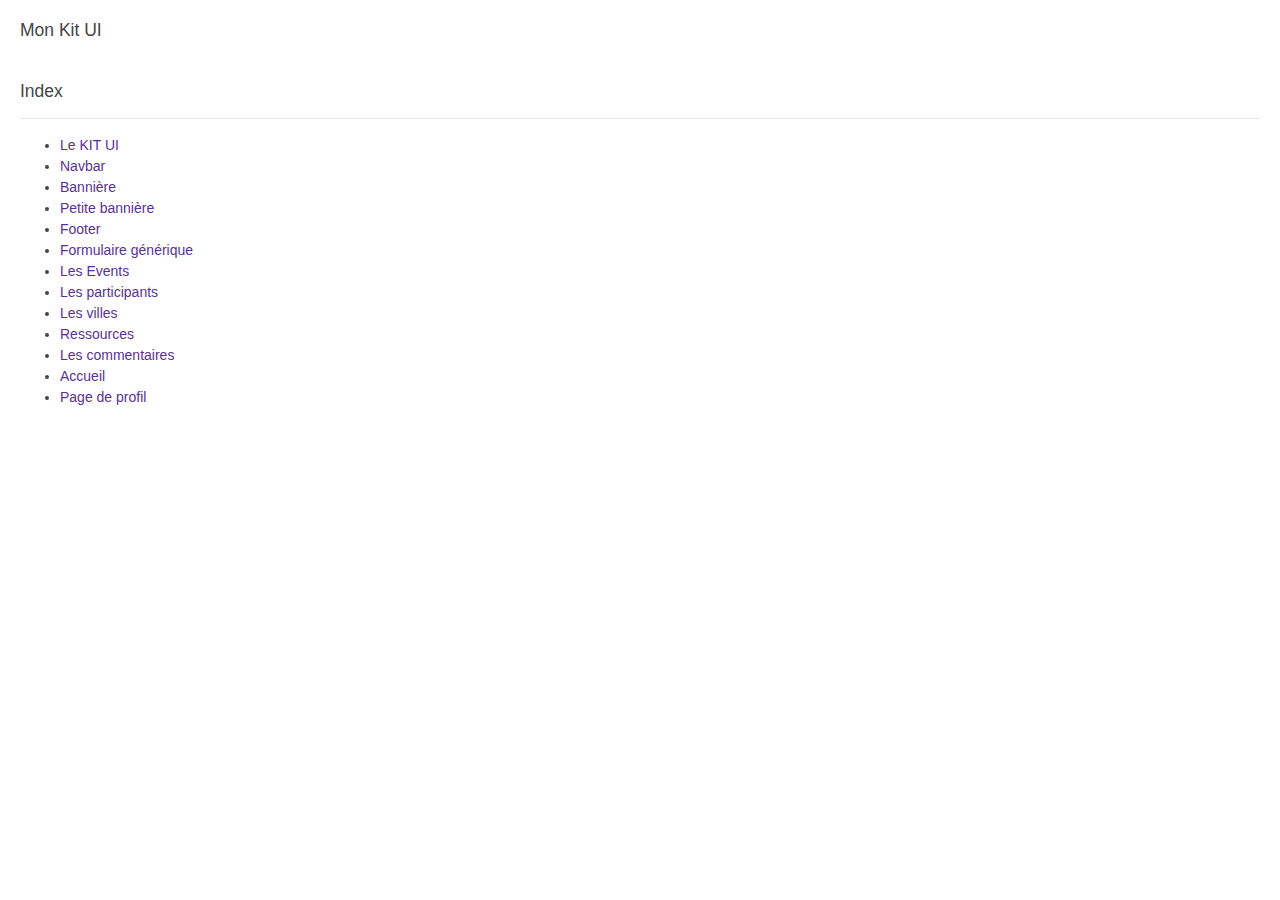
<file: index.html>
<!DOCTYPE html>
<html>
<head>
<title>Kit UI</title>
<link rel="stylesheet" href="style.css">
<link rel="stylesheet" href="https://use.fontawesome.com/releases/v5.10.1/css/all.css" integrity="sha384-wxqG4glGB3nlqX0bi23nmgwCSjWIW13BdLUEYC4VIMehfbcro/ATkyDsF/AbIOVe" crossorigin="anonymous">
<body>
  <div class="card-body">
  <h5 class="m-0">Mon Kit UI</h5>
  </div>
  <div class="card-body">
    <h5 class="m-0">Index</h5>
    <hr>
    <ul class="mb-0">
      <li><a href="https://bootswatch.com/pulse/">Le KIT UI</a></li>
          <li><a href="navbar.html">Navbar</a></li>
          <li><a href="banner.html">Bannière</a></li>
          <li><a href="banner_small.html">Petite bannière</a></li>
          <li><a href="footer.html">Footer</a></li>
          <li><a href="authentification_form.html">Formulaire générique</a></li>
          <li><a href="card_events.html">Les Events</a></li>
          <li><a href="card_participants.html">Les participants</a></li>
          <li><a href="card_cities.html">Les villes</a></li>
          <li><a href="ressource_event.html">Ressources</a>
          <li><a href="comments.html">Les commentaires</a></li>
          <li> <a href="home.html">Accueil</a></li>
          <li> <a href="profile.html">Page de profil</a></li>
    </ul>
    </div>

</body>
</html>
</file>
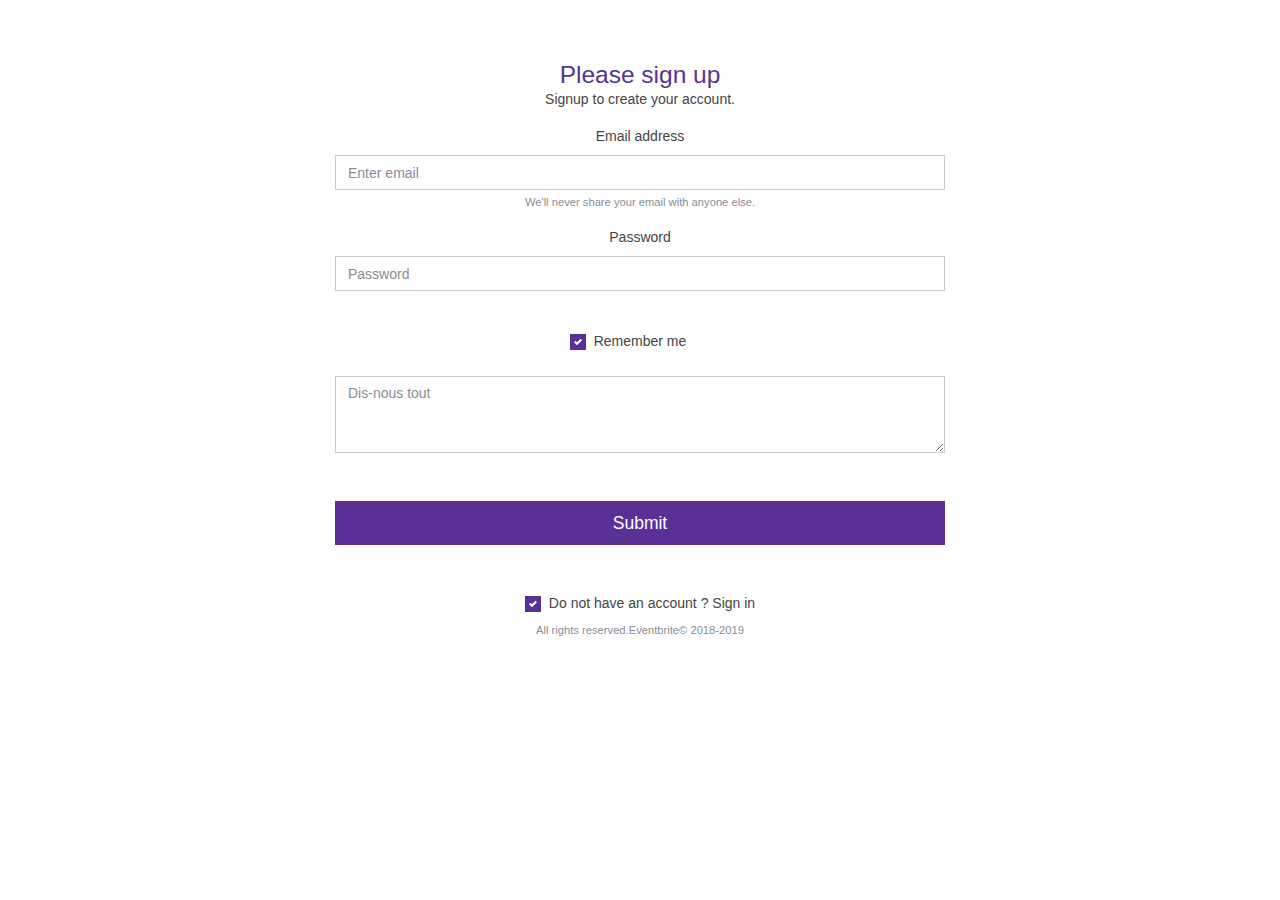
<file: authentification_form.html>
<!DOCTYPE html>
<html>
<head>
<title>Kit UI</title>
<link rel="stylesheet" href="style.css">
<link rel="stylesheet" href="https://use.fontawesome.com/releases/v5.10.1/css/all.css" integrity="sha384-wxqG4glGB3nlqX0bi23nmgwCSjWIW13BdLUEYC4VIMehfbcro/ATkyDsF/AbIOVe" crossorigin="anonymous">
<body>
  <div class="text-center mt-2 mb-0 p-4">
    <i class="far fa-smile-wink fa-5x"></i>
  </div>
  <div class="text-center pt-1">
       <h1 class="h3 mb-0 text-primary">Please sign up</h1>
       <p>Signup to create your account.</p>
     </div>
  <form class="container w-50 text-center">
  <fieldset>
    <div class="form-group">
      <label for="exampleInputEmail1">Email address</label>
      <input type="email" class="form-control" id="exampleInputEmail1" aria-describedby="emailHelp" placeholder="Enter email">
      <small id="emailHelp" class="form-text text-muted">We'll never share your email with anyone else.</small>
    </div>
    <div class="form-group">
      <label for="exampleInputPassword1">Password</label>
      <input type="password" class="form-control" id="exampleInputPassword1" placeholder="Password">
    </div>
    <div class="custom-control custom-checkbox p-4">
      <input type="checkbox" class="custom-control-input" id="customCheck1" checked="">
      <label class="custom-control-label" for="customCheck1">Remember me</label>
    </div>
    <div class="form-group">
      <textarea class="form-control" id="exampleTextarea" rows="3" placeholder="Dis-nous tout"></textarea>
    </div>
    <button type="button" class="btn btn-primary btn-lg btn-block my-5">Submit</button>
     <div class="form-group">
     <div class="custom-control custom-checkbox">
       <input type="checkbox" class="custom-control-input" id="customCheck1" checked="">
       <label class="custom-control-label" for="customCheck1">Do not have an account ? Sign in</label>
     </div>
     <small class="d-block mb-3 text-muted pt-2">All rights reserved.Eventbrite© 2018-2019</small>
   </div>
  </fieldset>
  </form>
</body>
</html>
</file>
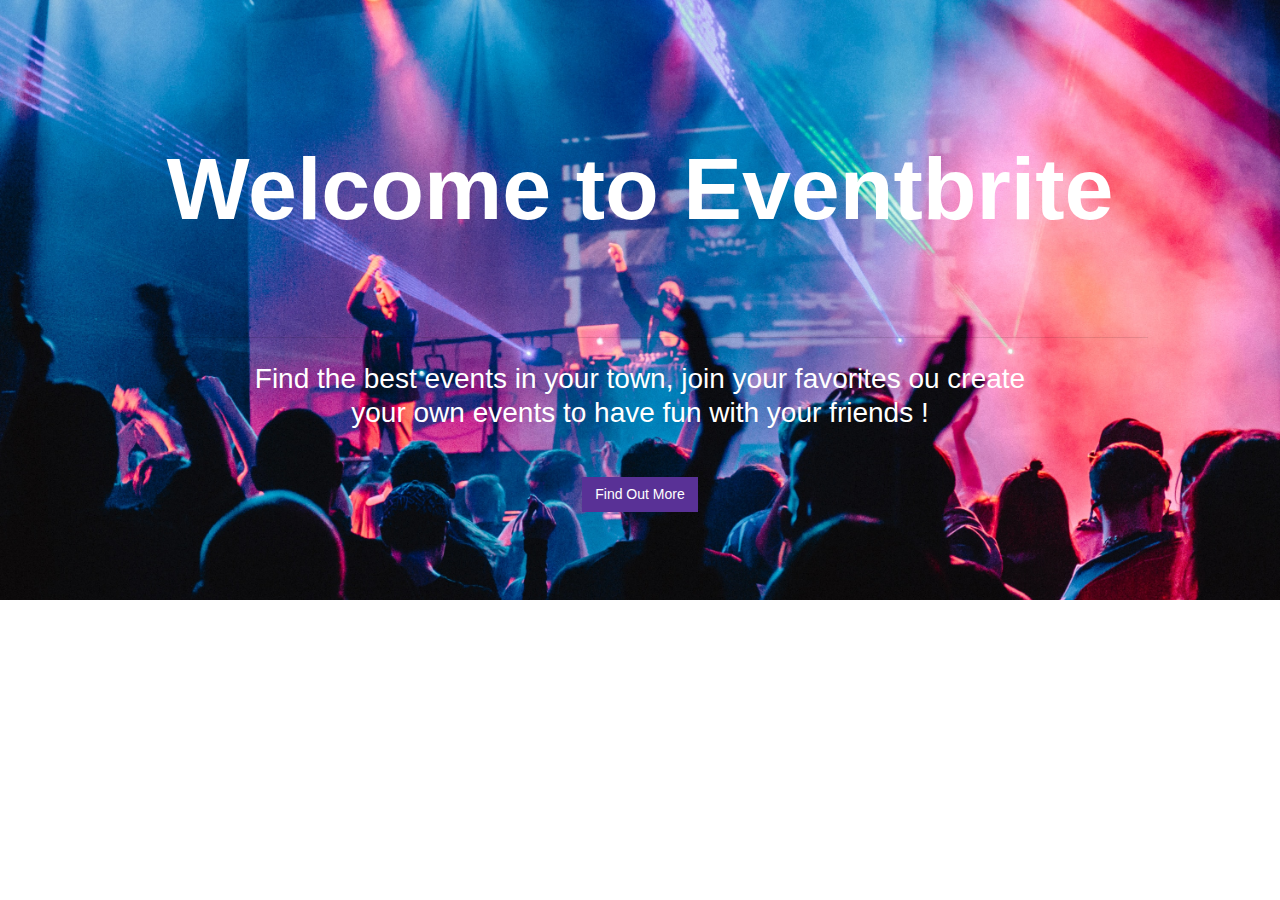
<file: banner.html>
<!DOCTYPE html>
<html>
<head>
<title>Kit UI</title>
<link rel="stylesheet" href="style.css">
<link rel="stylesheet" href="https://use.fontawesome.com/releases/v5.10.1/css/all.css" integrity="sha384-wxqG4glGB3nlqX0bi23nmgwCSjWIW13BdLUEYC4VIMehfbcro/ATkyDsF/AbIOVe" crossorigin="anonymous">
<body>
  <header class="jumbotron" style="background-image: url(img/alexander-popov-hTv8aaPziOQ-unsplash.jpg); background-size: 100%;" >
      <div class="container h-100">
        <div class="row h-100 align-items-center justify-content-center text-center">
          <div class="col-lg-11 align-self-end">
            <h1 class="display-2 text-white font-weight-bold pt-5 pb-5 mb-5">Welcome to Eventbrite</h1>
            <hr class="divider my-4">
          </div>
            <div class="col-lg-9 align-self-baseline">
              <h2 class="text-white font-weight-light mb-5">Find the best events in your town, join your favorites ou create your own events to have fun with your friends !</h2>
              <a class="btn btn-primary btn-xl js-scroll-trigger" href="#about">Find Out More</a>
            </div>
          </div>
        </div>
    </header>

  </body>
  </html>
</file>
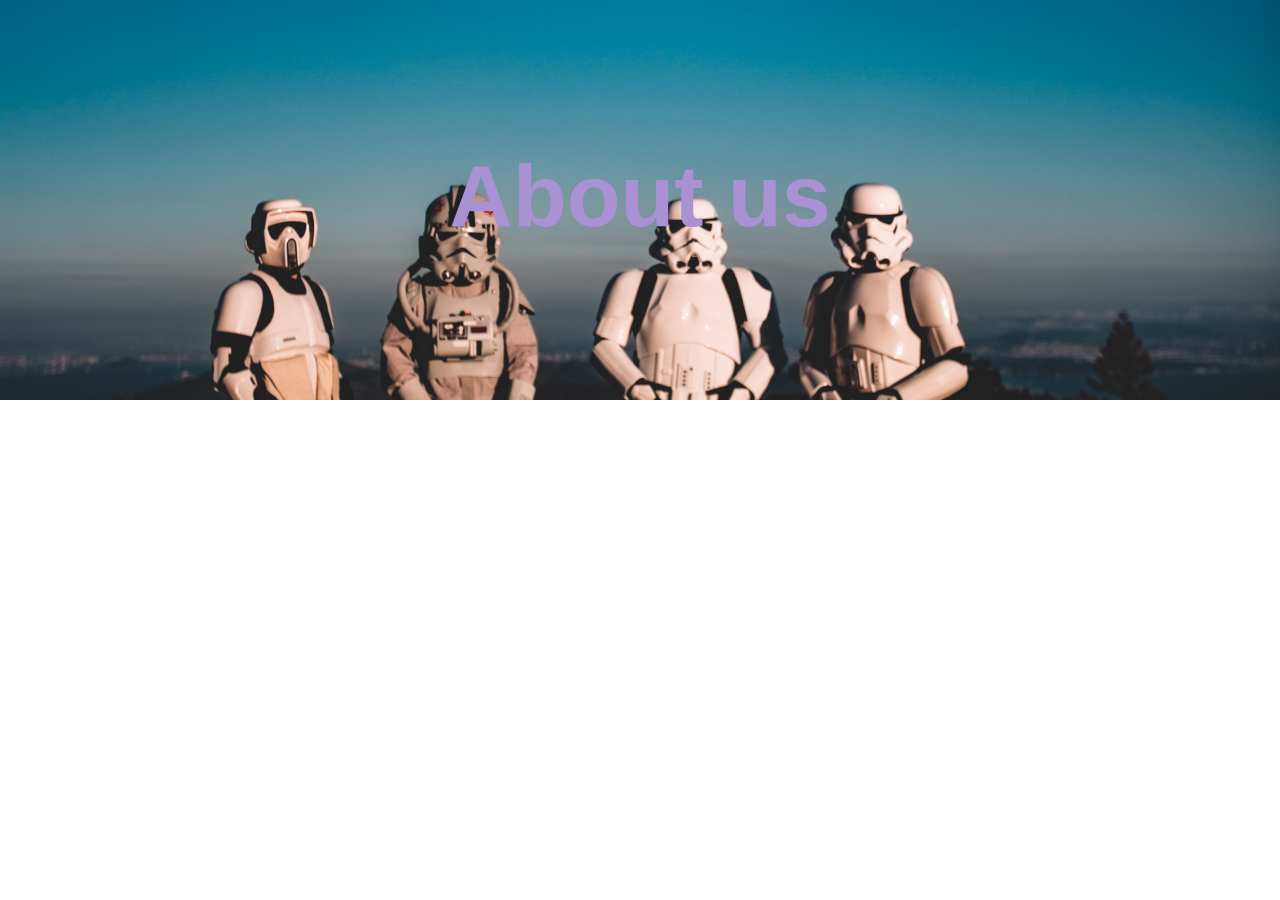
<file: banner_small.html>
<!DOCTYPE html>
<html>
<head>
<title>Kit UI</title>
<link rel="stylesheet" href="style.css">
<link rel="stylesheet" href="https://use.fontawesome.com/releases/v5.10.1/css/all.css" integrity="sha384-wxqG4glGB3nlqX0bi23nmgwCSjWIW13BdLUEYC4VIMehfbcro/ATkyDsF/AbIOVe" crossorigin="anonymous">
<body>
  <header class="masterhead" style="background-image: url(img/saksham-gangwar-YVgOh8w1R4s-unsplash.jpg); background-size: 100%;" >
      <div class="container h-100">
        <div class="row h-100 align-items-center justify-content-center text-center">
            <h1 class="display-2 text-secondary font-weight-bold">About us</h1>
          </div>
          </div>
    </header>
</body>
</html>
</file>
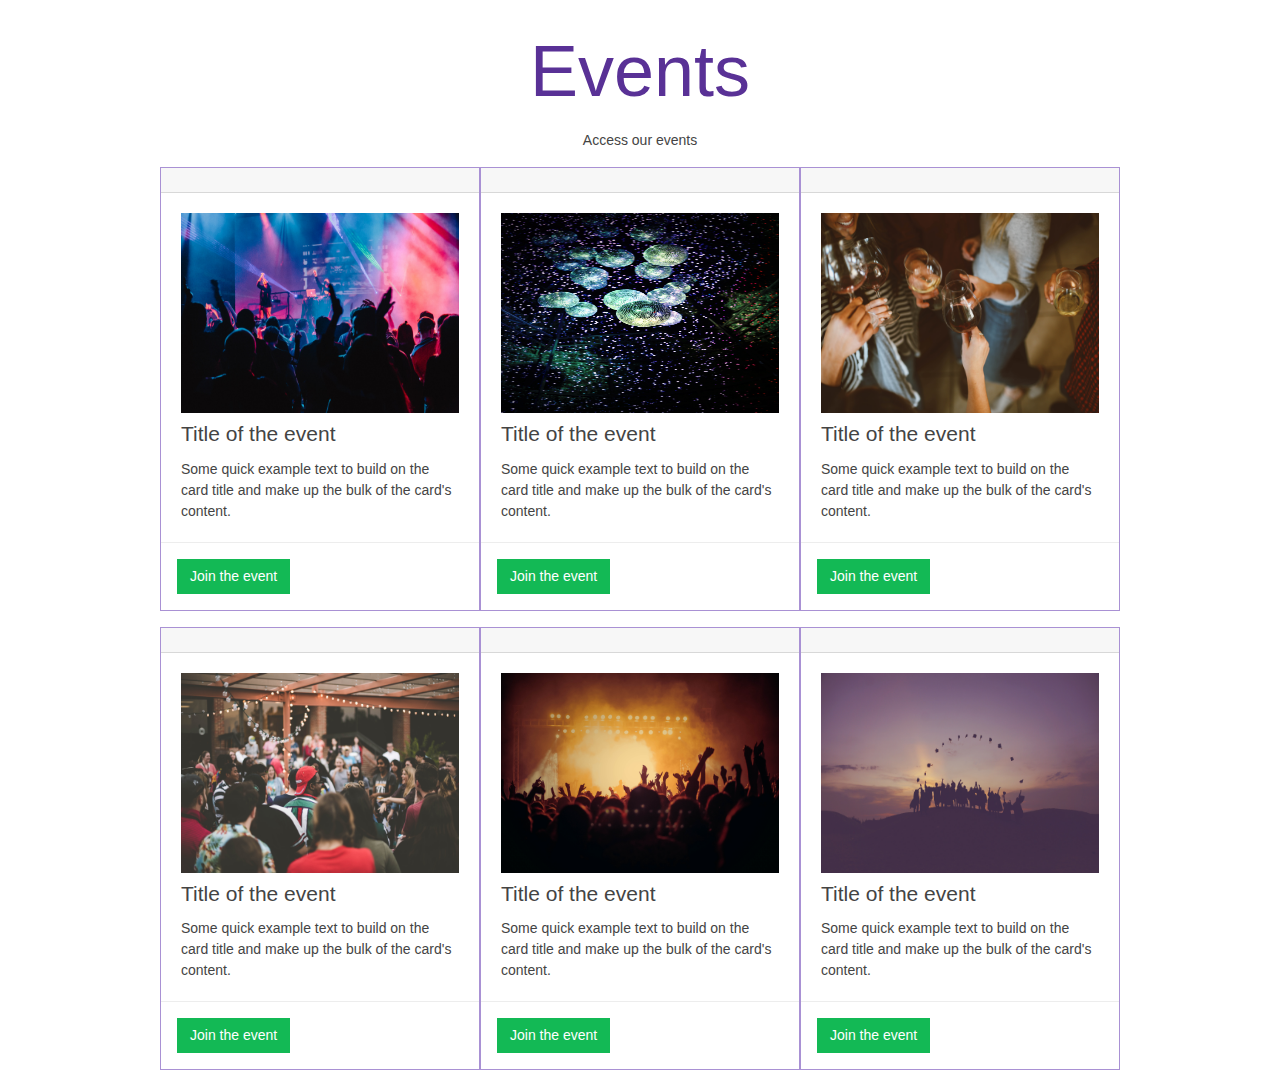
<file: card_events.html>
<!DOCTYPE html>
<html>
<head>
<title>Kit UI</title>
<link rel="stylesheet" href="style.css">
<link rel="stylesheet" href="https://use.fontawesome.com/releases/v5.10.1/css/all.css" integrity="sha384-wxqG4glGB3nlqX0bi23nmgwCSjWIW13BdLUEYC4VIMehfbcro/ATkyDsF/AbIOVe" crossorigin="anonymous">
</head>
<body>
  <div class="text-center pt-1">
    <h1 class="display-3 mt-4 mb-3 text-primary">Events</h1>
       <p>Access our events</p>
  </div>
    <div class="container">
      <div class="row d-flex justify-content-center ">
        <div class="card border-secondary mb-3" style="max-width: 20rem;">
          <div class="card-header"></div>
            <div class="card-body">
              <img style="height: 200px; width: 100%; display: block;"src="img/alexander-popov-hTv8aaPziOQ-unsplash.jpg" alt="Card image">
              <h4 class="card-title pt-2">Title of the event</h4>
                <p class="card-text">Some quick example text to build on the card title and make up the bulk of the card's content.</p>
            </div>
            <div class="modal-footer justify-content-start">
            <button type="button" class="btn btn-success">Join the event</button>
          </div>
      </div>
      <div class="card border-secondary mb-3" style="max-width: 20rem;">
        <div class="card-header"></div>
          <div class="card-body">
            <img style="height: 200px; width: 100%; display: block;"src="img/fidel-fernando-249DzAuJTqQ-unsplash.jpg" alt="Card image">
              <h4 class="card-title pt-2">Title of the event</h4>
                <p class="card-text">Some quick example text to build on the card title and make up the bulk of the card's content.</p>
          </div>
            <div class="modal-footer justify-content-start">
              <button type="button" class="btn btn-success">Join the event</button>
          </div>
      </div>
      <div class="card border-secondary mb-3" style="max-width: 20rem;">
        <div class="card-header"></div>
          <div class="card-body">
            <img style="height: 200px; width: 100%; display: block;"src="img/kelsey-chance-tAH2cA_BL5g-unsplash.jpg" alt="Card image">
            <h4 class="card-title pt-2">Title of the event</h4>
              <p class="card-text">Some quick example text to build on the card title and make up the bulk of the card's content.</p>
          </div>
            <div class="modal-footer justify-content-start">
              <button type="button" class="btn btn-success">Join the event</button>
            </div>
      </div>
      <div class="card border-secondary mb-3" style="max-width: 20rem;">
        <div class="card-header"></div>
          <div class="card-body">
            <img style="height: 200px; width: 100%; display: block;"src="img/samantha-gades-fIHozNWfcvs-unsplash.jpg" alt="Card image">
            <h4 class="card-title pt-2">Title of the event</h4>
              <p class="card-text">Some quick example text to build on the card title and make up the bulk of the card's content.</p>
          </div>
          <div class="modal-footer justify-content-start">
            <button type="button" class="btn btn-success">Join the event</button>
          </div>
      </div>
      <div class="card border-secondary mb-3" style="max-width: 20rem;">
        <div class="card-header"></div>
          <div class="card-body">
            <img style="height: 200px; width: 100%; display: block;"src="img/vishnu-r-nair-m1WZS5ye404-unsplash.jpg" alt="Card image">
            <h4 class="card-title pt-2">Title of the event</h4>
              <p class="card-text">Some quick example text to build on the card title and make up the bulk of the card's content.</p>
          </div>
          <div class="modal-footer justify-content-start">
            <button type="button" class="btn btn-success">Join the event</button>
          </div>
      </div>
  <div class="card border-secondary mb-3" style="max-width: 20rem;">
    <div class="card-header"></div>
      <div class="card-body">
        <img style="height: 200px; width: 100%; display: block;"src="img/baim-hanif-pYWuOMhtc6k-unsplash.jpg" alt="Card image">
        <h4 class="card-title pt-2">Title of the event</h4>
          <p class="card-text">Some quick example text to build on the card title and make up the bulk of the card's content.</p>
      </div>
      <div class="modal-footer justify-content-start">
        <button type="button" class="btn btn-success">Join the event</button>
      </div>
  </div>
</div>
</body>
</html>
</file>
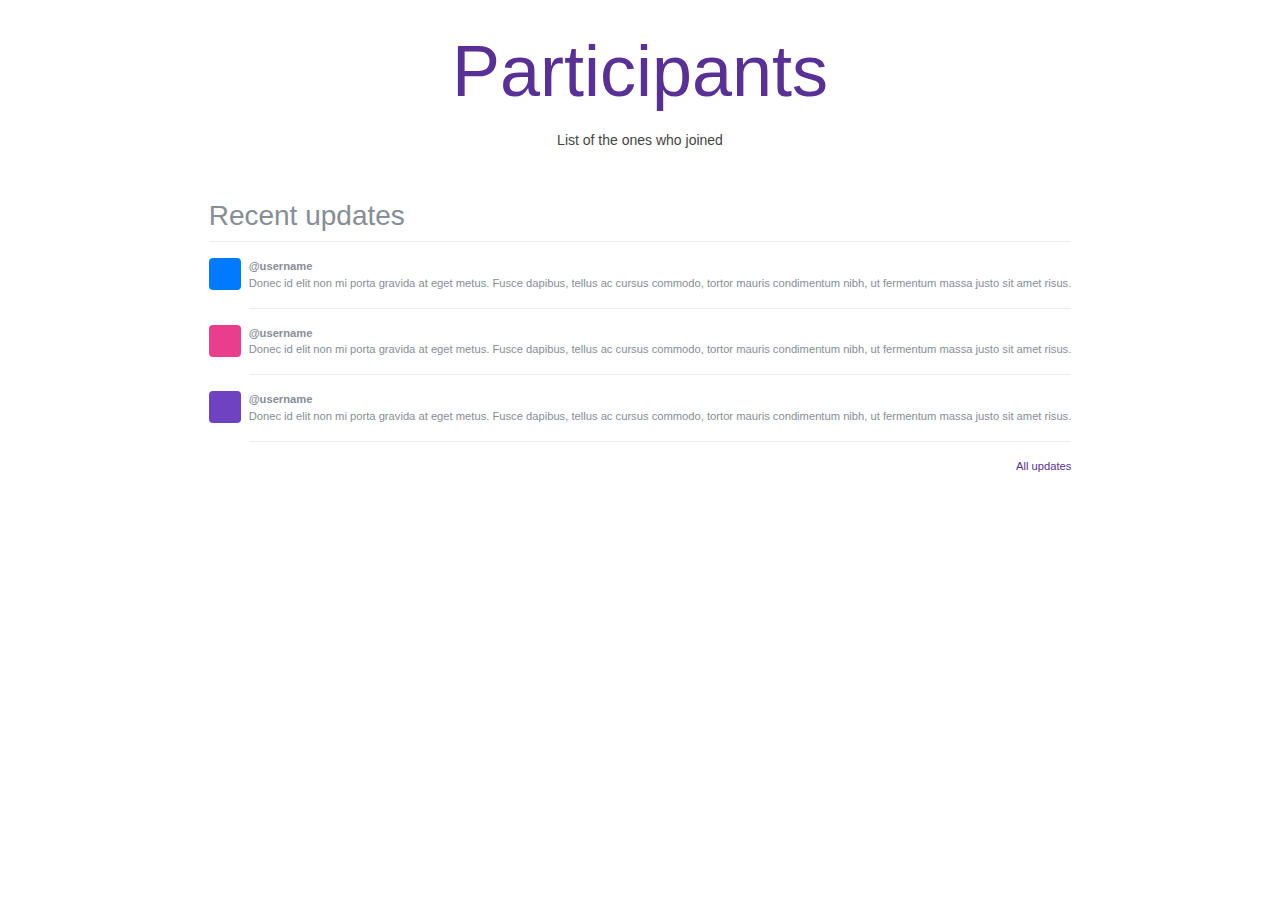
<file: card_participants.html>
<!DOCTYPE html>
<html>
<head>
<title>Kit UI</title>
<link rel="stylesheet" href="style.css">
<link rel="stylesheet" href="https://use.fontawesome.com/releases/v5.10.1/css/all.css" integrity="sha384-wxqG4glGB3nlqX0bi23nmgwCSjWIW13BdLUEYC4VIMehfbcro/ATkyDsF/AbIOVe" crossorigin="anonymous">
</head>
<body>
  <div class="text-center pt-1">
    <h1 class="display-3 mt-4 mb-3 text-primary">Participants</h1>
       <p>List of the ones who joined</p>
  </div>
    <div class="container d-flex justify-content-center">
      <div class="my-3 p-3 bg-white rounded box-shadow">
            <h2 class="border-bottom border-gray pb-2 mb-0 text-muted">Recent updates</h2>
            <div class="media text-muted pt-3">
              <img data-src="holder.js/32x32?theme=thumb&amp;bg=007bff&amp;fg=007bff&amp;size=1" alt="32x32" class="mr-2 rounded" style="width: 32px; height: 32px;" src="data:image/svg+xml;charset=UTF-8,%3Csvg%20width%3D%2232%22%20height%3D%2232%22%20xmlns%3D%22http%3A%2F%2Fwww.w3.org%2F2000%2Fsvg%22%20viewBox%3D%220%200%2032%2032%22%20preserveAspectRatio%3D%22none%22%3E%3Cdefs%3E%3Cstyle%20type%3D%22text%2Fcss%22%3E%23holder_16caefd1d68%20text%20%7B%20fill%3A%23007bff%3Bfont-weight%3Abold%3Bfont-family%3AArial%2C%20Helvetica%2C%20Open%20Sans%2C%20sans-serif%2C%20monospace%3Bfont-size%3A2pt%20%7D%20%3C%2Fstyle%3E%3C%2Fdefs%3E%3Cg%20id%3D%22holder_16caefd1d68%22%3E%3Crect%20width%3D%2232%22%20height%3D%2232%22%20fill%3D%22%23007bff%22%3E%3C%2Frect%3E%3Cg%3E%3Ctext%20x%3D%2212.296875%22%20y%3D%2216.9%22%3E32x32%3C%2Ftext%3E%3C%2Fg%3E%3C%2Fg%3E%3C%2Fsvg%3E" data-holder-rendered="true">
              <p class="media-body pb-3 mb-0 small lh-125 border-bottom border-gray">
                <strong class="d-block text-gray-dark">@username</strong>
                Donec id elit non mi porta gravida at eget metus. Fusce dapibus, tellus ac cursus commodo, tortor mauris condimentum nibh, ut fermentum massa justo sit amet risus.
              </p>
            </div>
            <div class="media text-muted pt-3">
              <img data-src="holder.js/32x32?theme=thumb&amp;bg=e83e8c&amp;fg=e83e8c&amp;size=1" alt="32x32" class="mr-2 rounded" src="data:image/svg+xml;charset=UTF-8,%3Csvg%20width%3D%2232%22%20height%3D%2232%22%20xmlns%3D%22http%3A%2F%2Fwww.w3.org%2F2000%2Fsvg%22%20viewBox%3D%220%200%2032%2032%22%20preserveAspectRatio%3D%22none%22%3E%3Cdefs%3E%3Cstyle%20type%3D%22text%2Fcss%22%3E%23holder_16caefd1d75%20text%20%7B%20fill%3A%23e83e8c%3Bfont-weight%3Abold%3Bfont-family%3AArial%2C%20Helvetica%2C%20Open%20Sans%2C%20sans-serif%2C%20monospace%3Bfont-size%3A2pt%20%7D%20%3C%2Fstyle%3E%3C%2Fdefs%3E%3Cg%20id%3D%22holder_16caefd1d75%22%3E%3Crect%20width%3D%2232%22%20height%3D%2232%22%20fill%3D%22%23e83e8c%22%3E%3C%2Frect%3E%3Cg%3E%3Ctext%20x%3D%2212.296875%22%20y%3D%2216.9%22%3E32x32%3C%2Ftext%3E%3C%2Fg%3E%3C%2Fg%3E%3C%2Fsvg%3E" data-holder-rendered="true" style="width: 32px; height: 32px;">
              <p class="media-body pb-3 mb-0 small lh-125 border-bottom border-gray">
                <strong class="d-block text-gray-dark">@username</strong>
                Donec id elit non mi porta gravida at eget metus. Fusce dapibus, tellus ac cursus commodo, tortor mauris condimentum nibh, ut fermentum massa justo sit amet risus.
              </p>
            </div>
            <div class="media text-muted pt-3">
              <img data-src="holder.js/32x32?theme=thumb&amp;bg=6f42c1&amp;fg=6f42c1&amp;size=1" alt="32x32" class="mr-2 rounded" src="data:image/svg+xml;charset=UTF-8,%3Csvg%20width%3D%2232%22%20height%3D%2232%22%20xmlns%3D%22http%3A%2F%2Fwww.w3.org%2F2000%2Fsvg%22%20viewBox%3D%220%200%2032%2032%22%20preserveAspectRatio%3D%22none%22%3E%3Cdefs%3E%3Cstyle%20type%3D%22text%2Fcss%22%3E%23holder_16caefd1d77%20text%20%7B%20fill%3A%236f42c1%3Bfont-weight%3Abold%3Bfont-family%3AArial%2C%20Helvetica%2C%20Open%20Sans%2C%20sans-serif%2C%20monospace%3Bfont-size%3A2pt%20%7D%20%3C%2Fstyle%3E%3C%2Fdefs%3E%3Cg%20id%3D%22holder_16caefd1d77%22%3E%3Crect%20width%3D%2232%22%20height%3D%2232%22%20fill%3D%22%236f42c1%22%3E%3C%2Frect%3E%3Cg%3E%3Ctext%20x%3D%2212.296875%22%20y%3D%2216.9%22%3E32x32%3C%2Ftext%3E%3C%2Fg%3E%3C%2Fg%3E%3C%2Fsvg%3E" data-holder-rendered="true" style="width: 32px; height: 32px;">
              <p class="media-body pb-3 mb-0 small lh-125 border-bottom border-gray">
                <strong class="d-block text-gray-dark">@username</strong>
                Donec id elit non mi porta gravida at eget metus. Fusce dapibus, tellus ac cursus commodo, tortor mauris condimentum nibh, ut fermentum massa justo sit amet risus.
              </p>
            </div>
            <small class="d-block text-right mt-3">
              <a href="#">All updates</a>
            </small>
          </div>
      </div>
</body>
</html>
</file>
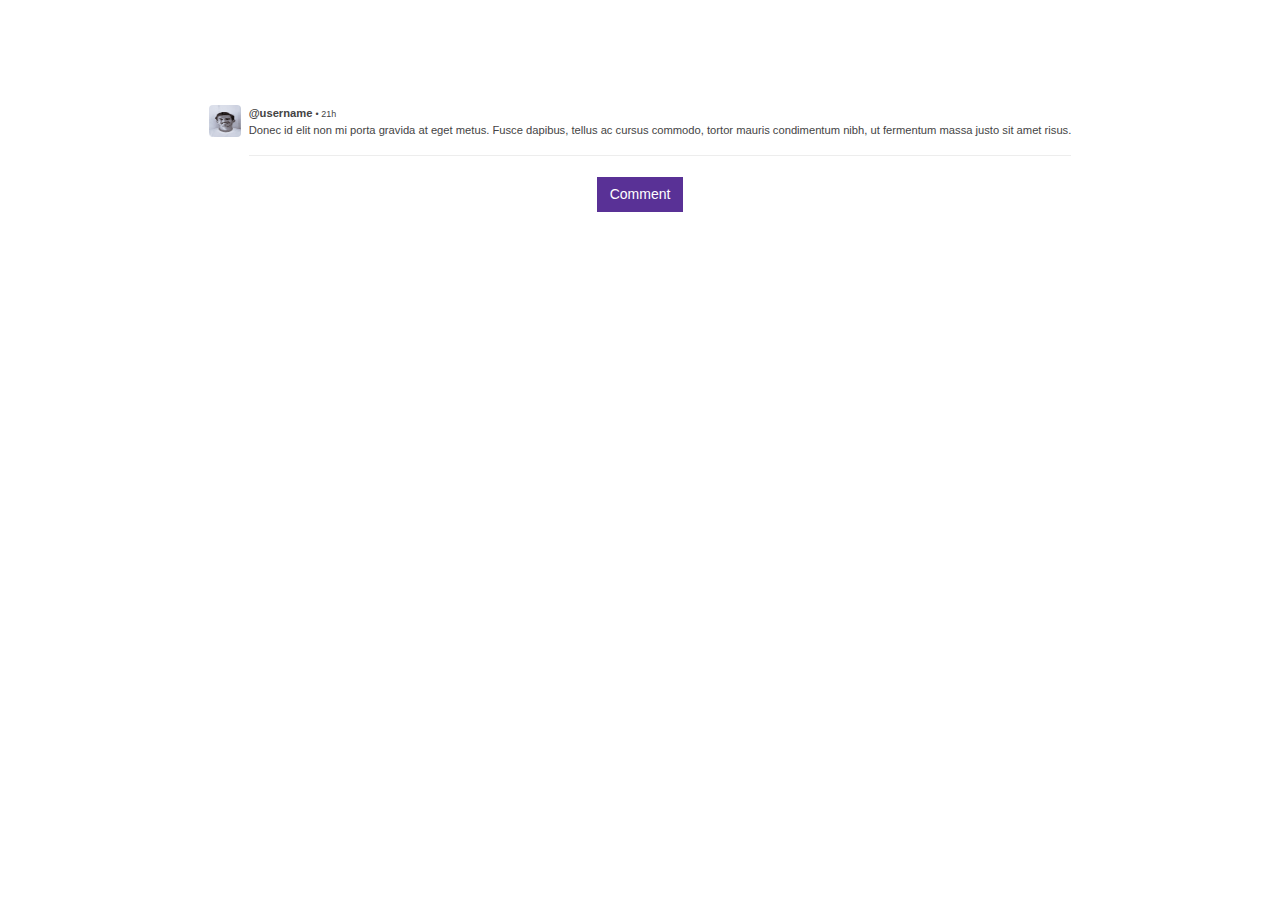
<file: comments.html>
<!DOCTYPE html>
<html lang="en" dir="ltr">
  <head>
    <meta charset="utf-8">
    <title>KitUI-Bootswatch</title>
    <link rel="stylesheet" href="style.css">
    <script src="https://code.jquery.com/jquery-3.3.1.slim.min.js" integrity="sha384-q8i/X+965DzO0rT7abK41JStQIAqVgRVzpbzo5smXKp4YfRvH+8abtTE1Pi6jizo" crossorigin="anonymous"></script>
    <script src="https://cdnjs.cloudflare.com/ajax/libs/popper.js/1.14.7/umd/popper.min.js" integrity="sha384-UO2eT0CpHqdSJQ6hJty5KVphtPhzWj9WO1clHTMGa3JDZwrnQq4sF86dIHNDz0W1" crossorigin="anonymous"></script>
    <script src="https://stackpath.bootstrapcdn.com/bootstrap/4.3.1/js/bootstrap.min.js" integrity="sha384-JjSmVgyd0p3pXB1rRibZUAYoIIy6OrQ6VrjIEaFf/nJGzIxFDsf4x0xIM+B07jRM" crossorigin="anonymous"></script>
  </head>
  <body>
​
<br><br><br><br><br>
<div class="container d-flex justify-content-center">
  <div class="row">
    <img src="img/jack-finnigan-rriAI0nhcbc-unsplash.jpg" alt="" class="mr-2 rounded" style="height:32px; width:32px">
      <p class="media-body pb-3 mb-0 small lh-125 border-bottom border-gray">
        <strong class="d-block text-gray-dark">@username <small>• 21h</small> </strong>
        Donec id elit non mi porta gravida at eget metus. Fusce dapibus, tellus ac cursus commodo, tortor mauris condimentum nibh, ut fermentum massa justo sit amet risus.
      </p>
  </div>
</div>
  ​
<div class="container w-50 text-center">
​
    <!-- Button to Open the Modal -->
    <button type="button" class="btn btn-primary" data-toggle="modal" data-target="#myModal">
      Comment
    </button>
​
    <!-- The Modal -->
​<div class="modal fade" id="myModal">
  <div class="modal-dialog" role="document">
    <div class="modal-content">
      <div class="modal-header">
        <h5 class="modal-title">Comment</h5><br>
        <button type="button" class="close" data-dismiss="modal" aria-label="Close"></button>
      </div>
      <div class="form-group">
        <textarea class="form-control" id="exampleTextarea" rows="3" placeholder="leave your comment here"></textarea>
      </div>
      <div class="modal-footer">
        <button type="button" class="btn btn-primary">Submit</button>
      </div>
    </div>
  </div>
</div><br><br>

​
  </body>
</html>
</file>
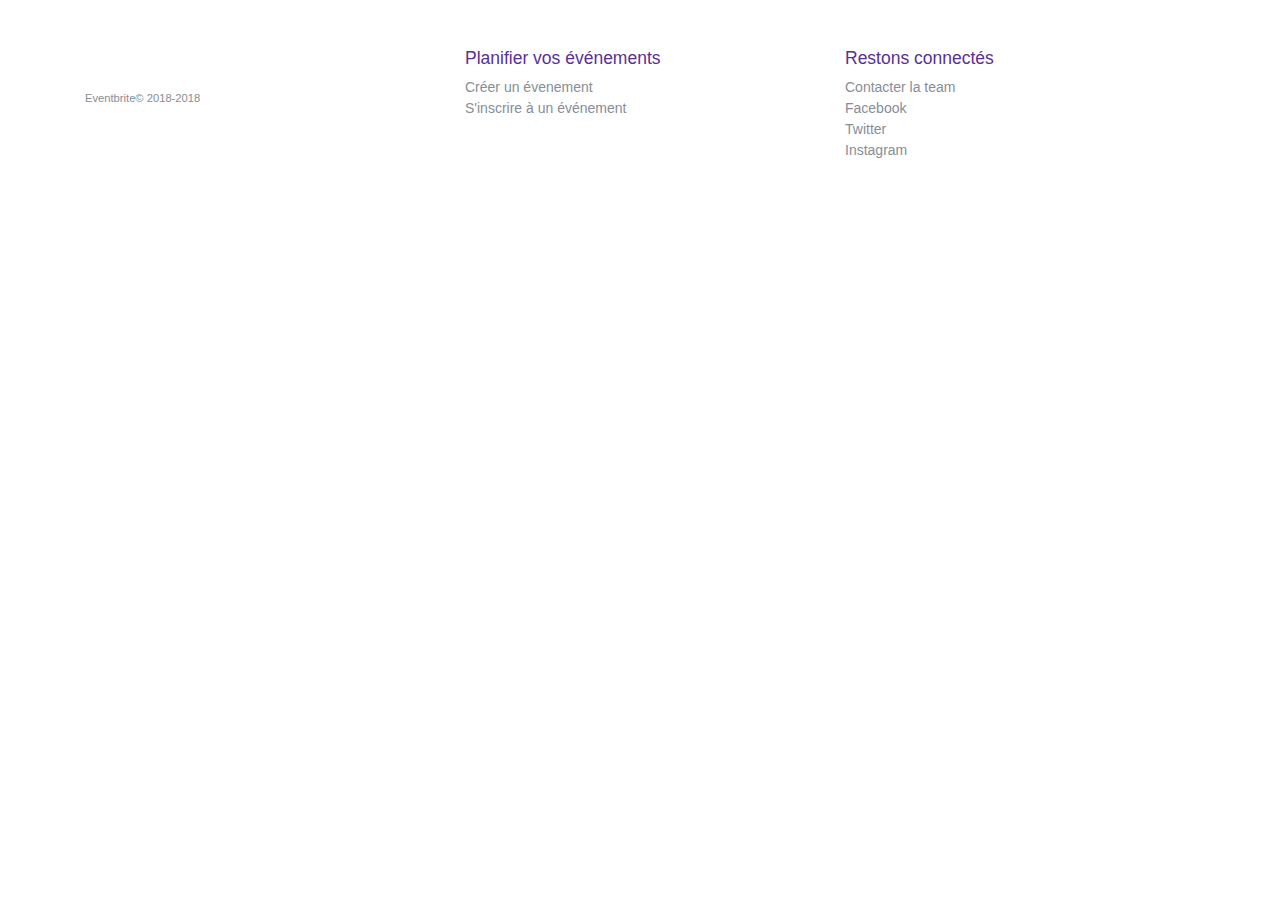
<file: footer.html>
<!DOCTYPE html>
<html>
<head>
<title>Kit UI</title>
<meta charset="utf-8">
<link rel="stylesheet" href="style.css">
<script src="https://code.jquery.com/jquery-3.3.1.slim.min.js" integrity="sha384-q8i/X+965DzO0rT7abK41JStQIAqVgRVzpbzo5smXKp4YfRvH+8abtTE1Pi6jizo" crossorigin="anonymous"></script>
<script src="https://cdnjs.cloudflare.com/ajax/libs/popper.js/1.14.7/umd/popper.min.js" integrity="sha384-UO2eT0CpHqdSJQ6hJty5KVphtPhzWj9WO1clHTMGa3JDZwrnQq4sF86dIHNDz0W1" crossorigin="anonymous"></script>
<script src="https://stackpath.bootstrapcdn.com/bootstrap/4.3.1/js/bootstrap.min.js" integrity="sha384-JjSmVgyd0p3pXB1rRibZUAYoIIy6OrQ6VrjIEaFf/nJGzIxFDsf4x0xIM+B07jRM" crossorigin="anonymous"></script>
<link rel="stylesheet" href="https://use.fontawesome.com/releases/v5.10.1/css/all.css" integrity="sha384-wxqG4glGB3nlqX0bi23nmgwCSjWIW13BdLUEYC4VIMehfbcro/ATkyDsF/AbIOVe" crossorigin="anonymous">
<body>
  <footer class="container py-5">
      <div class="row">
        <div class="col-12 col-md">
          <i class="fas fa-calendar-week fa-3x"></i><br><br>
          <small class="d-block mb-3 text-muted">Eventbrite© 2018-2018</small>
        </div>
        <div class="col-6 col-md text-primary">
          <h5>Planifier vos événements</h5>
          <ul class="list-unstyled text-small">
            <li><a class="text-muted"" href="#">Créer un évenement</a></li>
            <li><a class="text-muted" href="#">S'inscrire à un événement</a></li>
          </ul>
        </div>
        <div class="col-6 col-md text-primary">
          <h5>Restons connectés</h5>
          <ul class="list-unstyled text-small">
            <li><a class="text-muted" href="#">Contacter la team</a></li>
            <li><a class="text-muted" href="#">Facebook</a></li>
            <li><a class="text-muted" href="#">Twitter</a></li>
            <li><a class="text-muted" href="#">Instagram</a></li>
          </ul>
        </div>
      </div>
  </footer>
</body>
</html>
</file>
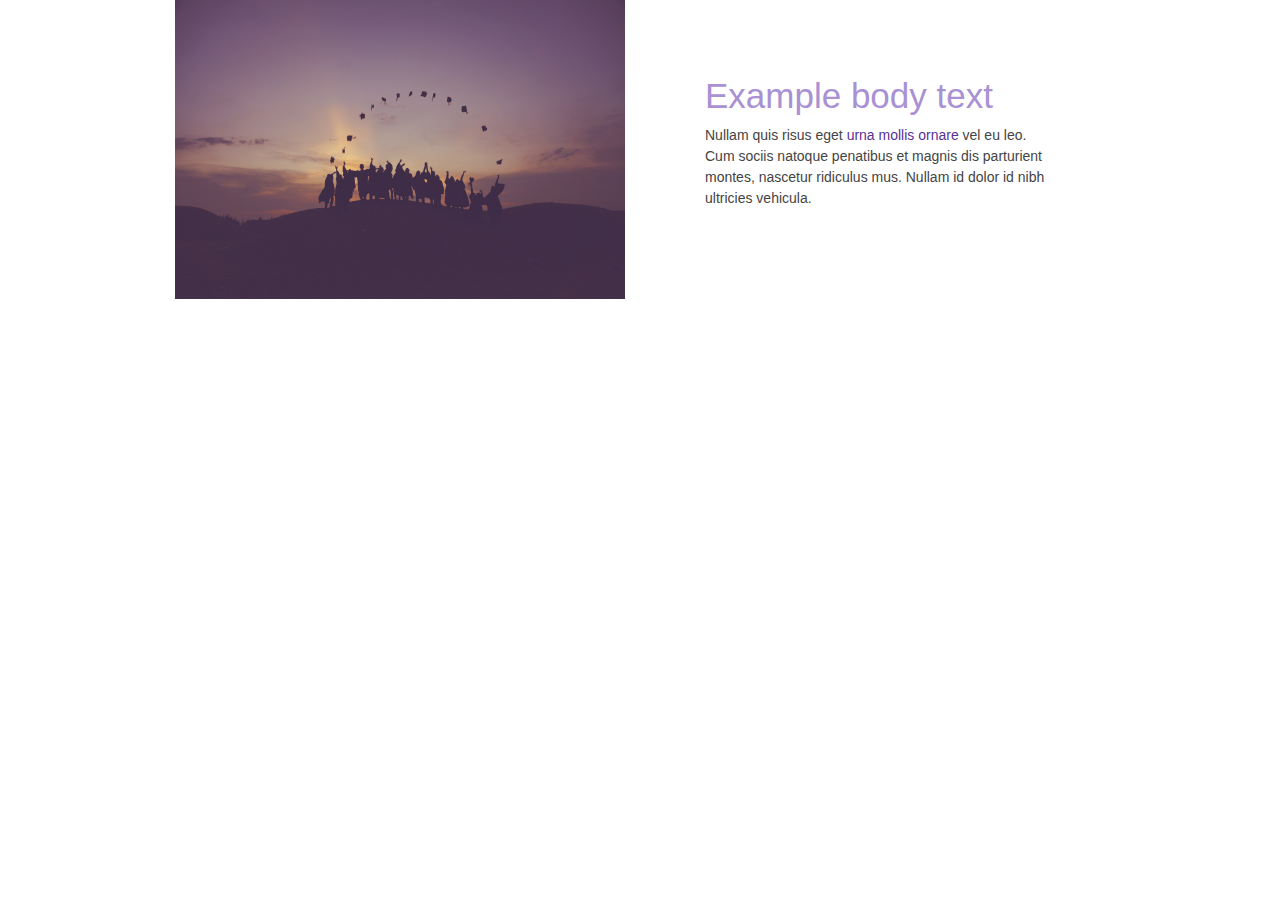
<file: home.html>
<!DOCTYPE html>
<html>
<head>
<title>Kit UI</title>
<link rel="stylesheet" href="style.css">
<link rel="stylesheet" href="https://use.fontawesome.com/releases/v5.10.1/css/all.css" integrity="sha384-wxqG4glGB3nlqX0bi23nmgwCSjWIW13BdLUEYC4VIMehfbcro/ATkyDsF/AbIOVe" crossorigin="anonymous">
<body>
<div class="container w-75">
  <div class="row">
    <div class="col">
      <img style="height: 100%; width: 100%; display: block;" src="img/baim-hanif-pYWuOMhtc6k-unsplash.jpg" alt="Card image">
    </div>
    <div class="col d-flex align-items-center">
      <div class="row" style="margin:50px">
        <h1 class="text-secondary">Example body text</h1><br>
        <p>Nullam quis risus eget <a href="#">urna mollis ornare</a> vel eu leo. Cum sociis natoque penatibus et magnis dis parturient montes, nascetur ridiculus mus. Nullam id dolor id nibh ultricies vehicula.</p>
      </div>
    </div>
  </div>

</div>
</body>
</html>
</file>
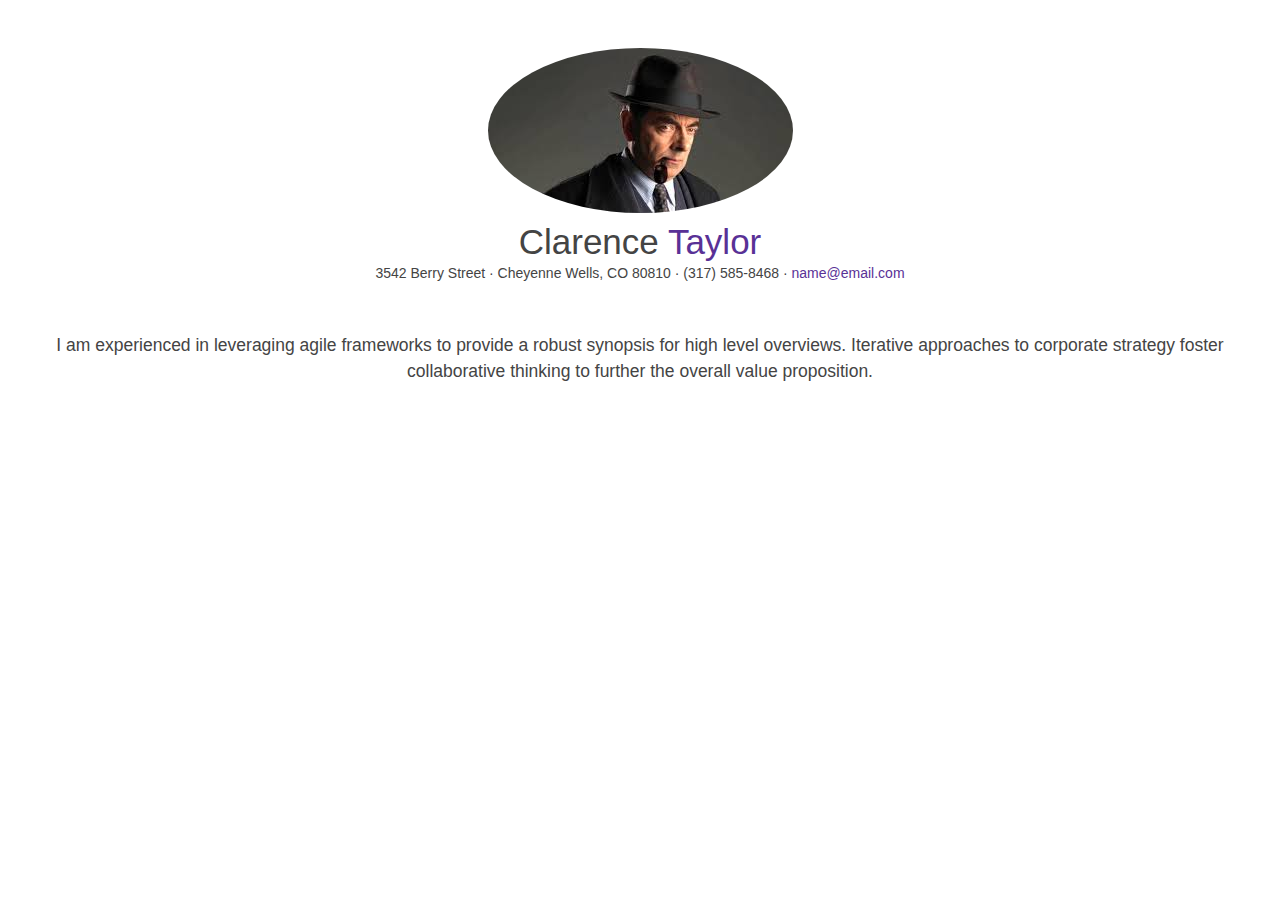
<file: profile.html>
<!DOCTYPE html>
<html>
<head>
<title>Kit UI</title>
<link rel="stylesheet" href="style.css">
<link rel="stylesheet" href="https://use.fontawesome.com/releases/v5.10.1/css/all.css" integrity="sha384-wxqG4glGB3nlqX0bi23nmgwCSjWIW13BdLUEYC4VIMehfbcro/ATkyDsF/AbIOVe" crossorigin="anonymous">
<body>
  <section class="resume-section p-3 p-lg-5 d-flex align-items-center text-center" id="about">
        <div class="w-100">
          <img class="img-fluid img-profile rounded-circle mx-auto mb-2" src="img/profile.jpg" alt="">
          <h1 class="mb-0">Clarence
            <span class="text-primary">Taylor</span>
          </h1>
          <div class="subheading mb-5">3542 Berry Street · Cheyenne Wells, CO 80810 · (317) 585-8468 ·
            <a href="mailto:name@email.com">name@email.com</a>
          </div>
          <p class="lead mb-5">I am experienced in leveraging agile frameworks to provide a robust synopsis for high level overviews. Iterative approaches to corporate strategy foster collaborative thinking to further the overall value proposition.</p>
          <div class="social-icons">
            <a href="#">
              <i class="fab fa-linkedin-in"></i>
            </a>
            <a href="#">
              <i class="fab fa-github"></i>
            </a>
            <a href="#">
              <i class="fab fa-twitter"></i>
            </a>
            <a href="#">
              <i class="fab fa-facebook-f"></i>
            </a>
          </div>
        </div>
      </section>
</body>
</html>
</file>
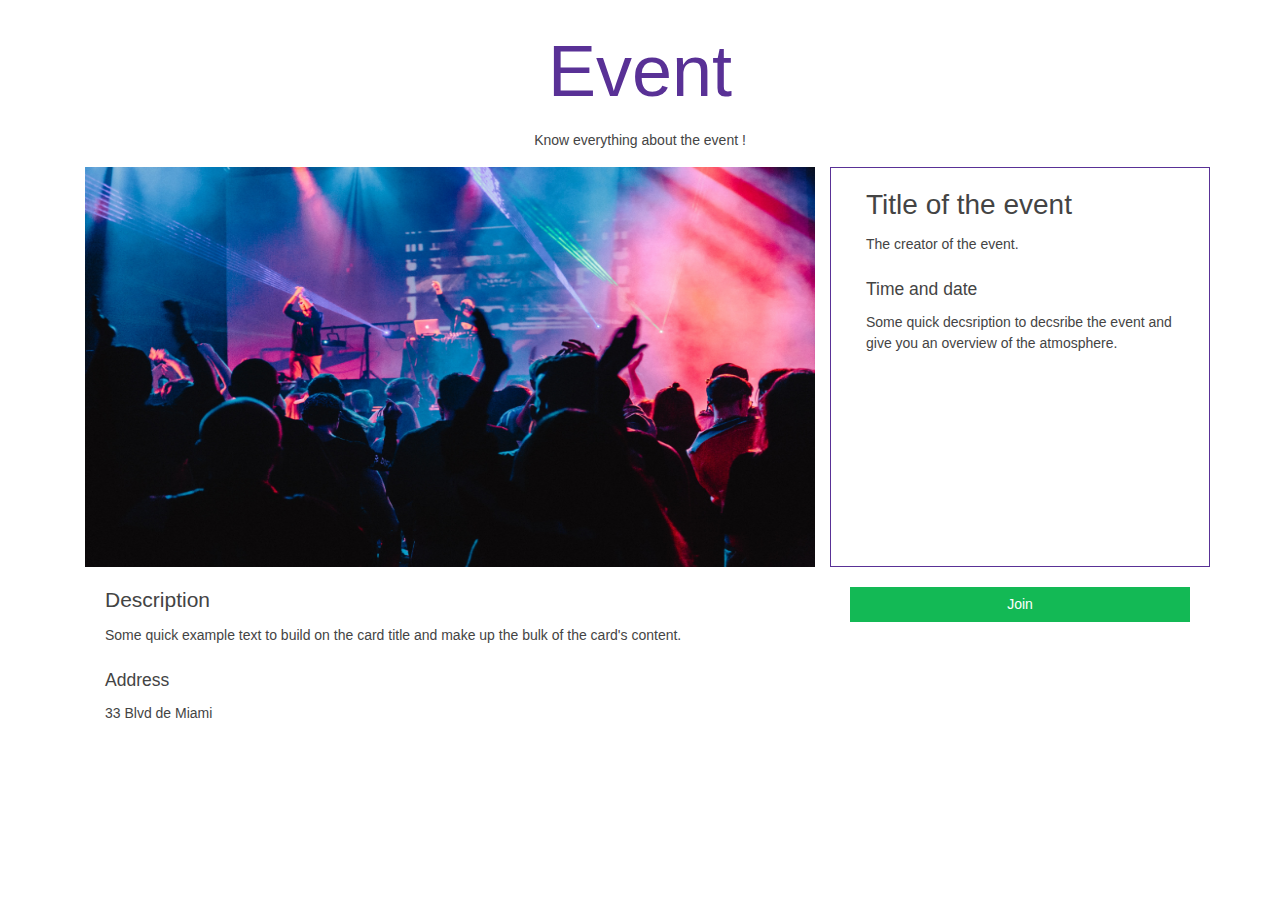
<file: ressource_event.html>
<!DOCTYPE html>
<html>
<head>
<title>Kit UI</title>
<link rel="stylesheet" href="style.css">
<link rel="stylesheet" href="https://use.fontawesome.com/releases/v5.10.1/css/all.css" integrity="sha384-wxqG4glGB3nlqX0bi23nmgwCSjWIW13BdLUEYC4VIMehfbcro/ATkyDsF/AbIOVe" crossorigin="anonymous">
<body>
  <div class="text-center pt-1">
    <h1 class="display-3 mt-4 mb-3 text-primary">Event</h1>
       <p>Know everything about the event !</p>
  </div>
  <div class = "container d-flex justify-content-start">
    <div class="row">
      <div class="col-8">
        <img style="height: 400px; width: 100%; display: block;"src="img/alexander-popov-hTv8aaPziOQ-unsplash.jpg" alt="Card image">
      </div>
      <div class="col-4 card border-primary">
            <div class="card-body">
              <h2 class="card-title">Title of the event</h2>
              <p class="card-text">The creator of the event.</p>
              <h5 class="card-title pt-2">Time and date</h5>
              <p class="card-text">Some quick decsription to decsribe the event and give you an overview of the atmosphere.</p>
            </div>
      </div>
    </div>
  </div>
  <div class = "container">
    <div class="row">
      <div class="col-8">
          <div class="card-body">
            <h4 class="card-title">Description</h4>
            <p class="card-text">Some quick example text to build on the card title and make up the bulk of the card's content.</p>
            <h5 class="card-title pt-2">Address</h5>
            <p class="card-text">33 Blvd de Miami</p>
          </div>
      </div>
      <div class="col-4 card-body">
      <button type="button" class="btn btn-success" style="width: 100%;">Join</button>
        <div class="social-icons d-flex justify-content-between mt-5">
                <a href="#">
                  <i class="fab fa-linkedin-in fa-2x"></i>
                </a>
                <a href="#">
                  <i class="fab fa-twitter fa-2x"></i>
                </a>
                <a href="#">
                  <i class="fab fa-facebook fa-2x"></i>
                </a>
                <a href="#">
                  <i class="fab fa-instagram fa-2x"></i>
                </a>
          </div>
      </div>
    </div>
  </div>

</body>
</html>
</file>
